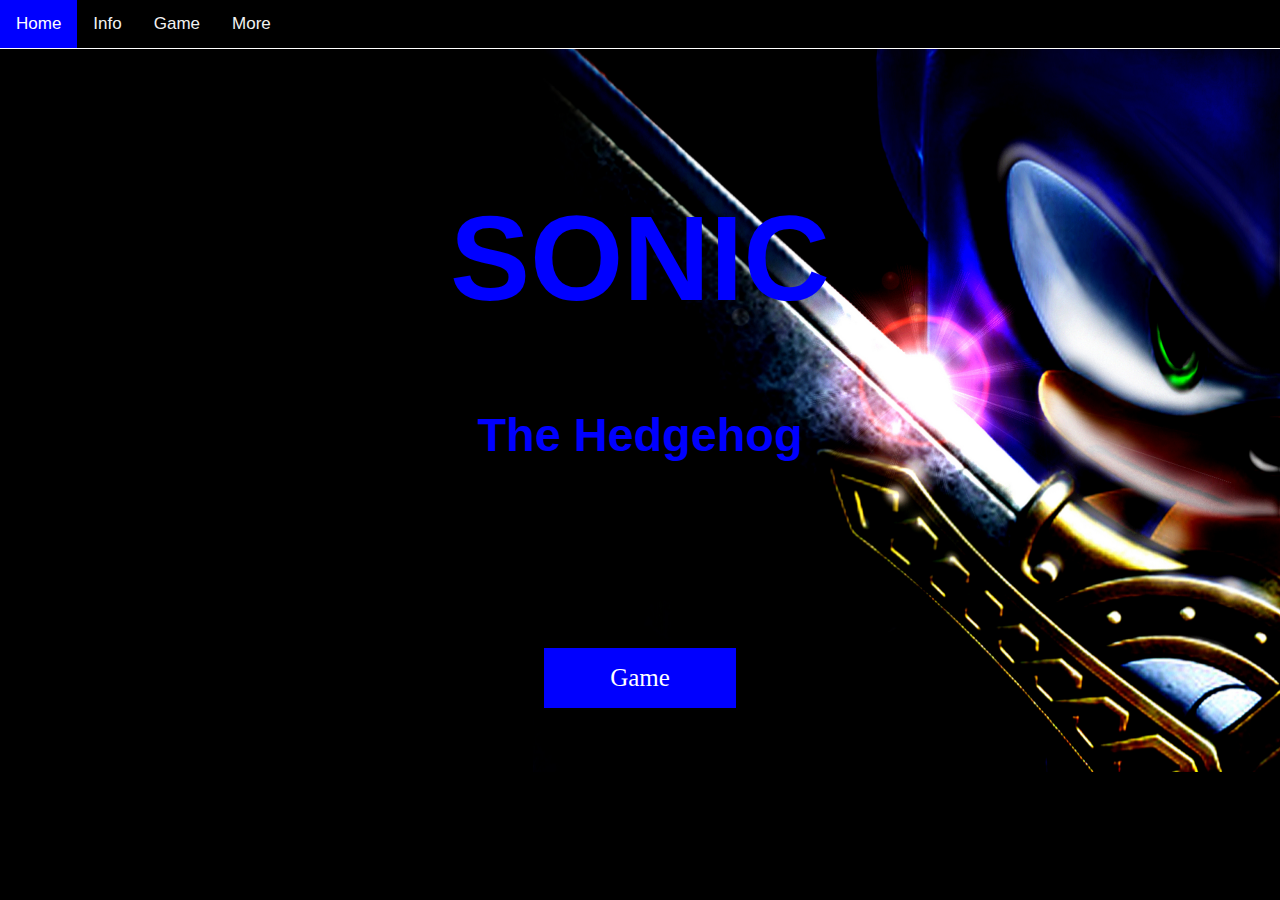
<file: index.html>
<!DOCTYPE html>
<html>
<head>
<meta name="viewport" content="width=device-width, initial-scale=1">
<link rel="stylesheet" href="https://cdnjs.cloudflare.com/ajax/libs/font-awesome/4.7.0/css/font-awesome.min.css">
<link rel="stylesheet" type="text/css" href="main.css">
<link rel="shortcut icon" href="sonicicon.ico">

</head>
    
    

<body>

<div class="topnav">
    <a class="active" href="index.html">Home</a>
    <a href="info.html">Info</a>
    <a href="game.html">Game</a>
    <a href="#more">More</a>
</div>
    
<div class="t">
    <br>
    <h1 style="font-size: 120px;"><b>SONIC</b></h1>
    <h3>The Hedgehog</h3>
    <br><br><br>
    <a href="game.html"><button class="btn" style="width: 15%;"><span>Game </span></button></a>
    <br><br>
</div>

<script>
    var slideIndex = 1;
    showSlides(slideIndex);

    function plusSlides(n) {
      showSlides(slideIndex += n);
    }

    function currentSlide(n) {
      showSlides(slideIndex = n);
    }

    function showSlides(n) {
      var i;
      var slides = document.getElementsByClassName("mySlides");
      var dots = document.getElementsByClassName("dot");
      if (n > slides.length) {slideIndex = 1}    
      if (n < 1) {slideIndex = slides.length}
      for (i = 0; i < slides.length; i++) {
          slides[i].style.display = "none";  
      }
      for (i = 0; i < dots.length; i++) {
          dots[i].className = dots[i].className.replace(" active", "");
      }
      slides[slideIndex-1].style.display = "block";  
      dots[slideIndex-1].className += " active";
    }
</script>
    
</body>
</html>
</file>
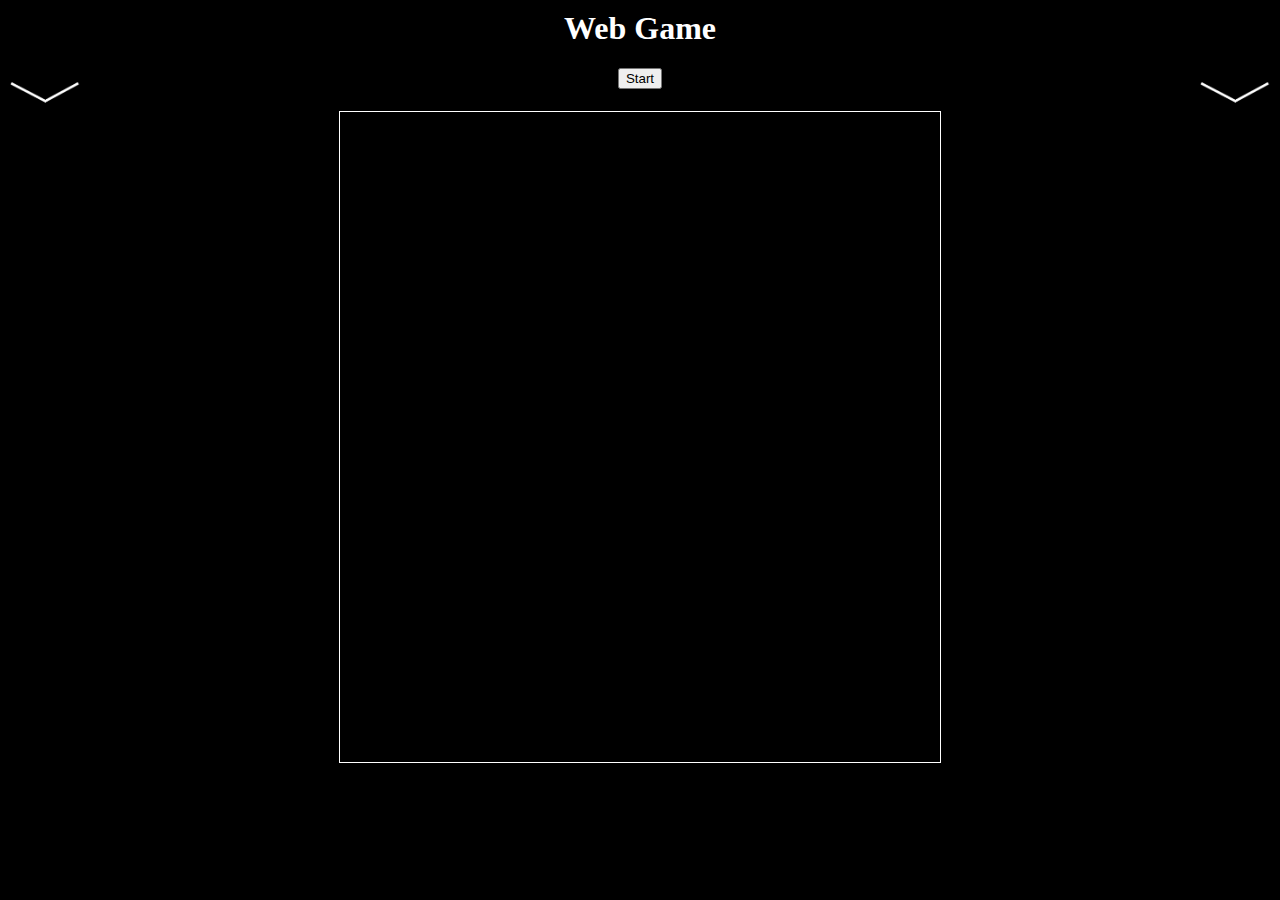
<file: canvas.html>
<!DOCTYPE html>
<html>
    <head>
        <link rel="stylesheet" type="text/css" href="main.css">
        <style>
            h1{
                font-family: cursive;
                font-size: 50;
                margin-top: 10px;
                text-align: center;
                color: white;
            }
        </style>
    </head>
    
    <body>
        
        
        <h1>Web Game</h1>
        
        <img src="downarrow.png" style="float: right; width: 7%" class="arw">
        
        <img src="downarrow.png" style="float: left; width: 7%" class="arw">
        
        <center><button onclick="startGame()" id="startb">Start</button></center>
        
        <h1 id="over"></h1>
        
        <center><canvas id="myCanvas" width="600" height="650" style="border:1px solid #FFFFFF;">
            Your browser does not support the HTML5 canvas tag.
            </canvas></center>
        
        <br>
        
        <h1 id="score"></h1>
        
        <img id="img1" src="rainbowbg.jpg" style="display: none">
        
        
        
        <script>
            var canvas = document.getElementById("myCanvas");
            var btn = document.getElementById("startb");
            var ctx = canvas.getContext("2d");
            ctx.fillStyle = "#000000";
            ctx.font = "30px Arial";
            var sD = document.getElementById("score");
            var gO = document.getElementById("over");
            //var bgSound = new sound("bg.mp3");
            var endSound = new sound("clang.mp3");
            
            
            function startGame(){
                if (btn.innerHTML == "Start"){
                    ctx.drawImage(img1, 0, 0);
                    var a = setInterval(fall, 20);
                    var b = setInterval(addObstacle, 700-score/10);
                    var c = setInterval(scorePlus, 500);
                    btn.innerHTML="Restart"
                    //bgSound.play();
                }
                else{
                    obstacleX = [];
                    obstacleY = [];
                    crash = false;
                    score = 0;
                    sX = 6;
                    sY = 6;
                    sFall = 1.5;
                    sAccel = 0;
                    w = 600;
                    h = 750;
                    rW = 25;
                    rH = 25;
                    oW = 35;
                    oH = 35;
                    cX = 300;
                    cY = 300;
                    cR = 15;
                    ctx.font = "30px Arial";
                    gO.innerHTML = "";
                }
            }
            /*window.onload = function(){
                ctx.drawImage(img1, 0, 0);
                var a = setInterval(fall, 20);
                var b = setInterval(addObstacle, 700-score/10);
                var c = setInterval(scorePlus, 500);
                //bgSound.play();
            };*/
            window.onkeydown = function(e) {
               if (!crash){
                   var key = e.keyCode ? e.keyCode : e.which;
                   if (key == 39) {
                        cX += sX;
                       if (cX>w-rW){
                           cX = w - rW;
                       }
                   }else if (key == 37) {
                       cX -= sX;
                       if (cX<0){
                           cX = 0;
                       }
                   }else if (key == 38) {
                       cY -= sY;
                       if (cY<0){
                           cY = 0;
                       }
                   }else if (key == 40) {
                       cY += sY;
                       if (cY>h-rH){
                           cY = h - rH;
                       }
                    }
                    clearMove();
                    showScore();
                    ctx.fillStyle = "#000000";
               }
            };
            function fall(){
                clearFall();
                ctx.fillStyle = "#FF0000";
                for (i=0; i<obstacleX.length; i+=1){
                    obstacleY[i] = obstacleY[i] + sFall;
                    contact(i);
                    if (!crash){
                        ctx.fillRect(obstacleX[i], obstacleY[i], oW, oH);
                    }
                }
                showScore();
            }
            function addObstacle(){
                var xNew = Math.random()*(600-oW);
                var yNew = -100
                obstacleX.push(xNew);
                obstacleY.push(yNew);
            }
            function contact(n){
                if (cX>obstacleX[n]-10 && cX<obstacleX[n] + oW + 10){
                    if (cY>obstacleY[n]-10 && cY<obstacleY[n] + oH + 10){
                        endSound.play();
                        //sD.innerHTML = "Score: " + score;
                        gO.innerHTML = "Game Over! Score: " + score;
                        //bgSound.stop();
                        ctx.clearRect(0, 0, w, h);
                        ctx.drawImage(img1, 0, 0);
                        crash = true;
                        clearInterval(a);
                        clearInterval(b);
                        clearInterval(c);
                    }
                }
            }
            function clearMove(){
                ctx.clearRect(0, 0, w, h);
                ctx.fillStyle = "#000000";
                ctx.drawImage(img1, 0, 0);
                circ();
                //ctx.fillRect(cX, cY, rW, rH);
                ctx.fillStyle = "#FF0000";
                for (i=0; i<obstacleX.length; i+=1){
                    ctx.fillRect(obstacleX[i], obstacleY[i], oW, oH);
                }
            }
            function clearFall(){
                ctx.fillStyle = "#000000";
                ctx.clearRect(0, 0, w, h);
                ctx.drawImage(img1, 0, 0);
                circ();
                //ctx.fillRect(cX, cY, rW, rH);
            }
            function scorePlus(){
                if (!crash){
                    score+=1;
                }
            }
            function showScore(){
                ctx.fillStyle = "#FFFFFF";
                if (!crash){
                    ctx.fillText("Score: " + score, 20, 40);
                }
                else{
                    ctx.fillStyle = "#000000";
                    ctx.font = "50px Arial"
                    ctx.fillText("Score: " + score, 200, 400);
                    showScore();
                }
            }
            function circ(){
                ctx.fillStyle = "#000000";
                ctx.beginPath();
                ctx.arc(cX, cY, cR, 0, 2 * Math.PI);
                ctx.fill();
            }
            
            var obstacleX = [];
            var obstacleY = [];
            var crash = false;
            var score = 0;
            var sX = 6;
            var sY = 6;
            var sFall = 1.5;
            var sAccel = 0;
            var w = 600;
            var h = 750;
            var rW = 25;
            var rH = 25;
            var oW = 35;
            var oH = 35;
            var cX = 300;
            var cY = 300;
            var cR = 15;
            var img1 = document.getElementById("img1");
            
            function sound(src) {
                this.sound = document.createElement("audio");
                this.sound.src = src;
                this.sound.setAttribute("preload", "auto");
                this.sound.setAttribute("controls", "none");
                this.sound.style.display = "none";
                document.body.appendChild(this.sound);
                this.play = function(){
                    this.sound.play();
                }
                this.stop = function(){
                    this.sound.pause();
                }
            }
            
        </script>
        
    </body>
</html>
</file>
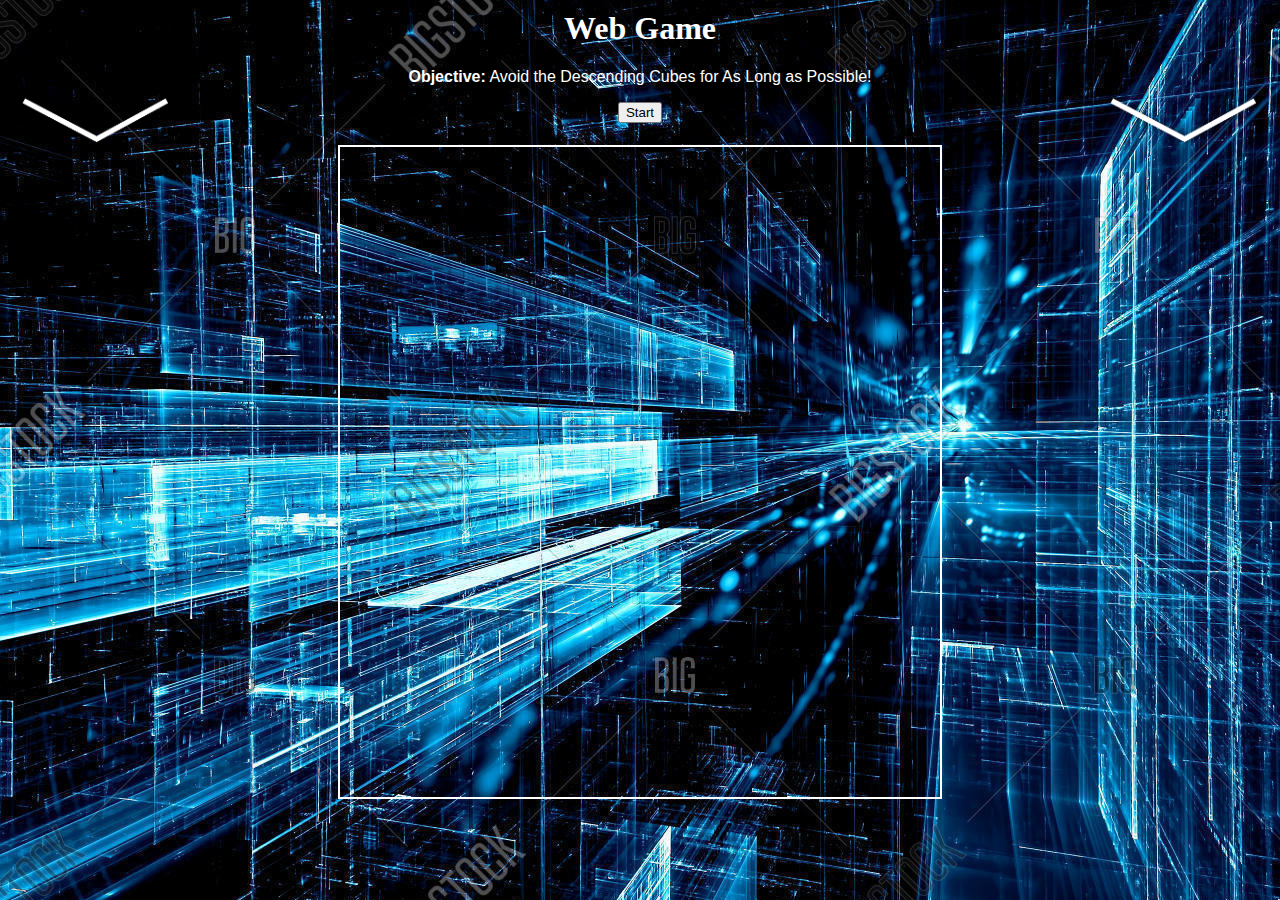
<file: game.html>
<!DOCTYPE html>
<html>
    <head>
        <link rel="stylesheet" type="text/css" href="main.css">
        <style>
            h1{
                font-family: cursive;
                font-size: 50;
                margin-top: 10px;
                text-align: center;
                color: white;
            }
            
            p{
                color: white;
                text-align: center;
            }
        </style>
    </head>
    
    <body style="background-image: url(techbg.jpg)">
        
        
        <h1>Web Game</h1>
        
        <img src="downarrow.png" style="float: right; width: 15%" class="arw">
        
        <img src="downarrow.png" style="float: left; width: 15%" class="arw">
        
        <p id="p"><b>Objective:</b> Avoid the Descending Cubes for As Long as Possible!</p>
        
        <center><button onclick="startGame()" id="startb">Start</button></center>
        
        <h1 id="over"></h1>
        
        <center><canvas id="myCanvas" width="600" height="650" style="border:2px solid #FFFFFF;">
            Your browser does not support the HTML5 canvas tag.
            </canvas></center>
        
        <br>
        
        <h1 id="score"></h1>
        
        <img id="img1" src="rainbowbg.jpg" style="display: none">
        <img id="img2" src="warning.png" style="display: none">
        
        
        
        <script>
            var canvas = document.getElementById("myCanvas");
            var btn = document.getElementById("startb");
            var p = document.getElementById("p");
            var ctx = canvas.getContext("2d");
            ctx.fillStyle = "#000000";
            ctx.font = "30px Arial";
            var sD = document.getElementById("score");
            var gO = document.getElementById("over");
            //var bgSound = new sound("bg.mp3");
            var endSound = new sound("clang.mp3");
            var img1 = document.getElementById("img1");
            var img2 = document.getElementById("img2");
            
            
            var obstacleX = [];
            var obstacleY = [];
            var crash = false;
            var score = 0;
            var sX = 6;
            var sY = 6;
            var sFall = 1;
            var sAccel = 0;
            var w = 600;
            var h = 750;
            var rW = 25;
            var rH = 25;
            var oW = 35;
            var oH = 35;
            var cX = 300;
            var cY = 300;
            var cR = 15;
            var phase = 0;
            var z = 0;
            
            
            function startGame(){
                if (btn.innerHTML == "Start"){
                    ctx.drawImage(img1, 0, 0);
                    var a = setInterval(fall, 20);
                    var b = setInterval(addObstacle, 700);
                    var c = setInterval(scorePlus, 500);
                    btn.innerHTML="Restart"
                    p.style.display = "none";
                    //bgSound.play();
                }
                else{
                    obstacleX = [];
                    obstacleY = [];
                    crash = false;
                    score = 0;
                    sX = 6;
                    sY = 6;
                    sFall = 1.5;
                    sAccel = 0;
                    w = 600;
                    h = 750;
                    rW = 25;
                    rH = 25;
                    oW = 35;
                    oH = 35;
                    cX = 300;
                    cY = 300;
                    cR = 15;
                    z = 0;
                    phase = 0;
                    ctx.font = "30px Arial";
                    gO.innerHTML = "";
                }
            }
            /*window.onload = function(){
                ctx.drawImage(img1, 0, 0);
                var a = setInterval(fall, 20);
                var b = setInterval(addObstacle, 700-score/10);
                var c = setInterval(scorePlus, 500);
                //bgSound.play();
            };*/
            window.onkeydown = function(e) {
               if (!crash){
                   var key = e.keyCode ? e.keyCode : e.which;
                   if (key == 39) {
                        cX += sX;
                       if (cX>w-rW){
                           cX = w - rW;
                       }
                   }else if (key == 37) {
                       cX -= sX;
                       if (cX<0){
                           cX = 0;
                       }
                   }else if (key == 38) {
                       cY -= sY;
                       if (cY<0){
                           cY = 0;
                       }
                   }else if (key == 40) {
                       cY += sY;
                       if (cY>h-rH){
                           cY = h - rH;
                       }
                    }
                    clearMove();
                    showScore();
                    if (score<5 && score%2==0){
                        ctx.drawImage(img2, 50, 400);
                    }
                    ctx.fillStyle = "#000000";
               }
            };
            function fall(){
                clearFall();
                if (phase%3==1){
                    ctx.fillStyle = "#FF0000";
                }
                else if (phase%3==1){
                    ctx.fillStyle = "#ffe41c";
                }
                else{
                    ctx.fillStyle = "#693a99";
                }
                for (i=0; i<obstacleX.length; i+=1){
                    obstacleY[i] = obstacleY[i] + sFall;
                    contact(i);
                    if (!crash){
                        ctx.fillRect(obstacleX[i], obstacleY[i], oW, oH);
                    }
                }
                if (score<5 && score%2==0){
                    ctx.drawImage(img2, 200, 420);
                }
                showScore();
            }
            function addObstacle(){
                var xNew = Math.random()*(600-oW);
                var yNew = -100
                obstacleX.push(xNew);
                obstacleY.push(yNew);
            }
            function contact(n){
                if (cX>obstacleX[n]-10 && cX<obstacleX[n] + oW + 10){
                    if (cY>obstacleY[n]-10 && cY<obstacleY[n] + oH + 10){
                        endSound.play();
                        //sD.innerHTML = "Score: " + score;
                        gO.innerHTML = "Game Over! Score: " + score;
                        //bgSound.stop();
                        ctx.clearRect(0, 0, w, h);
                        ctx.drawImage(img1, 0, 0);
                        crash = true;
                        clearInterval(a);
                        clearInterval(b);
                        clearInterval(c);
                    }
                }
            }
            function clearMove(){
                ctx.clearRect(0, 0, w, h);
                ctx.fillStyle = "#000000";
                ctx.drawImage(img1, 0, 0);
                circ();
                //ctx.fillRect(cX, cY, rW, rH);
                if (phase%3==1){
                    ctx.fillStyle = "#FF0000";
                }
                else if (phase%3==1){
                    ctx.fillStyle = "#ffe41c";
                }
                else{
                    ctx.fillStyle = "#693a99";
                }
                for (i=0; i<obstacleX.length; i+=1){
                    ctx.fillRect(obstacleX[i], obstacleY[i], oW, oH);
                }
            }
            function clearFall(){
                ctx.fillStyle = "#000000";
                ctx.clearRect(0, 0, w, h);
                ctx.drawImage(img1, 0, 0);
                circ();
                //ctx.fillRect(cX, cY, rW, rH);
            }
            function scorePlus(){
                if (!crash){
                    score+=1;
                    if (z%50==0){
                        phase+=1;
                        sFall+=0.8;
                    }
                    z+=1;
                }
            }
            function showScore(){
                ctx.fillStyle = "#FFFFFF";
                if (!crash){
                    ctx.fillText("Score: " + score, 20, 40);
                    ctx.fillText("Phase: " + phase, 20, 80);
                }
                else{
                    ctx.fillStyle = "#000000";
                    ctx.font = "50px Arial"
                    ctx.fillText("Score: " + score, 200, 400);
                    showScore();
                }
            }
            function circ(){
                ctx.fillStyle = "#000000";
                ctx.beginPath();
                ctx.arc(cX, cY, cR, 0, 2 * Math.PI);
                ctx.fill();
            }
            
            function sound(src) {
                this.sound = document.createElement("audio");
                this.sound.src = src;
                this.sound.setAttribute("preload", "auto");
                this.sound.setAttribute("controls", "none");
                this.sound.style.display = "none";
                document.body.appendChild(this.sound);
                this.play = function(){
                    this.sound.play();
                }
                this.stop = function(){
                    this.sound.pause();
                }
            }
            
        </script>
        
    </body>
</html>
</file>
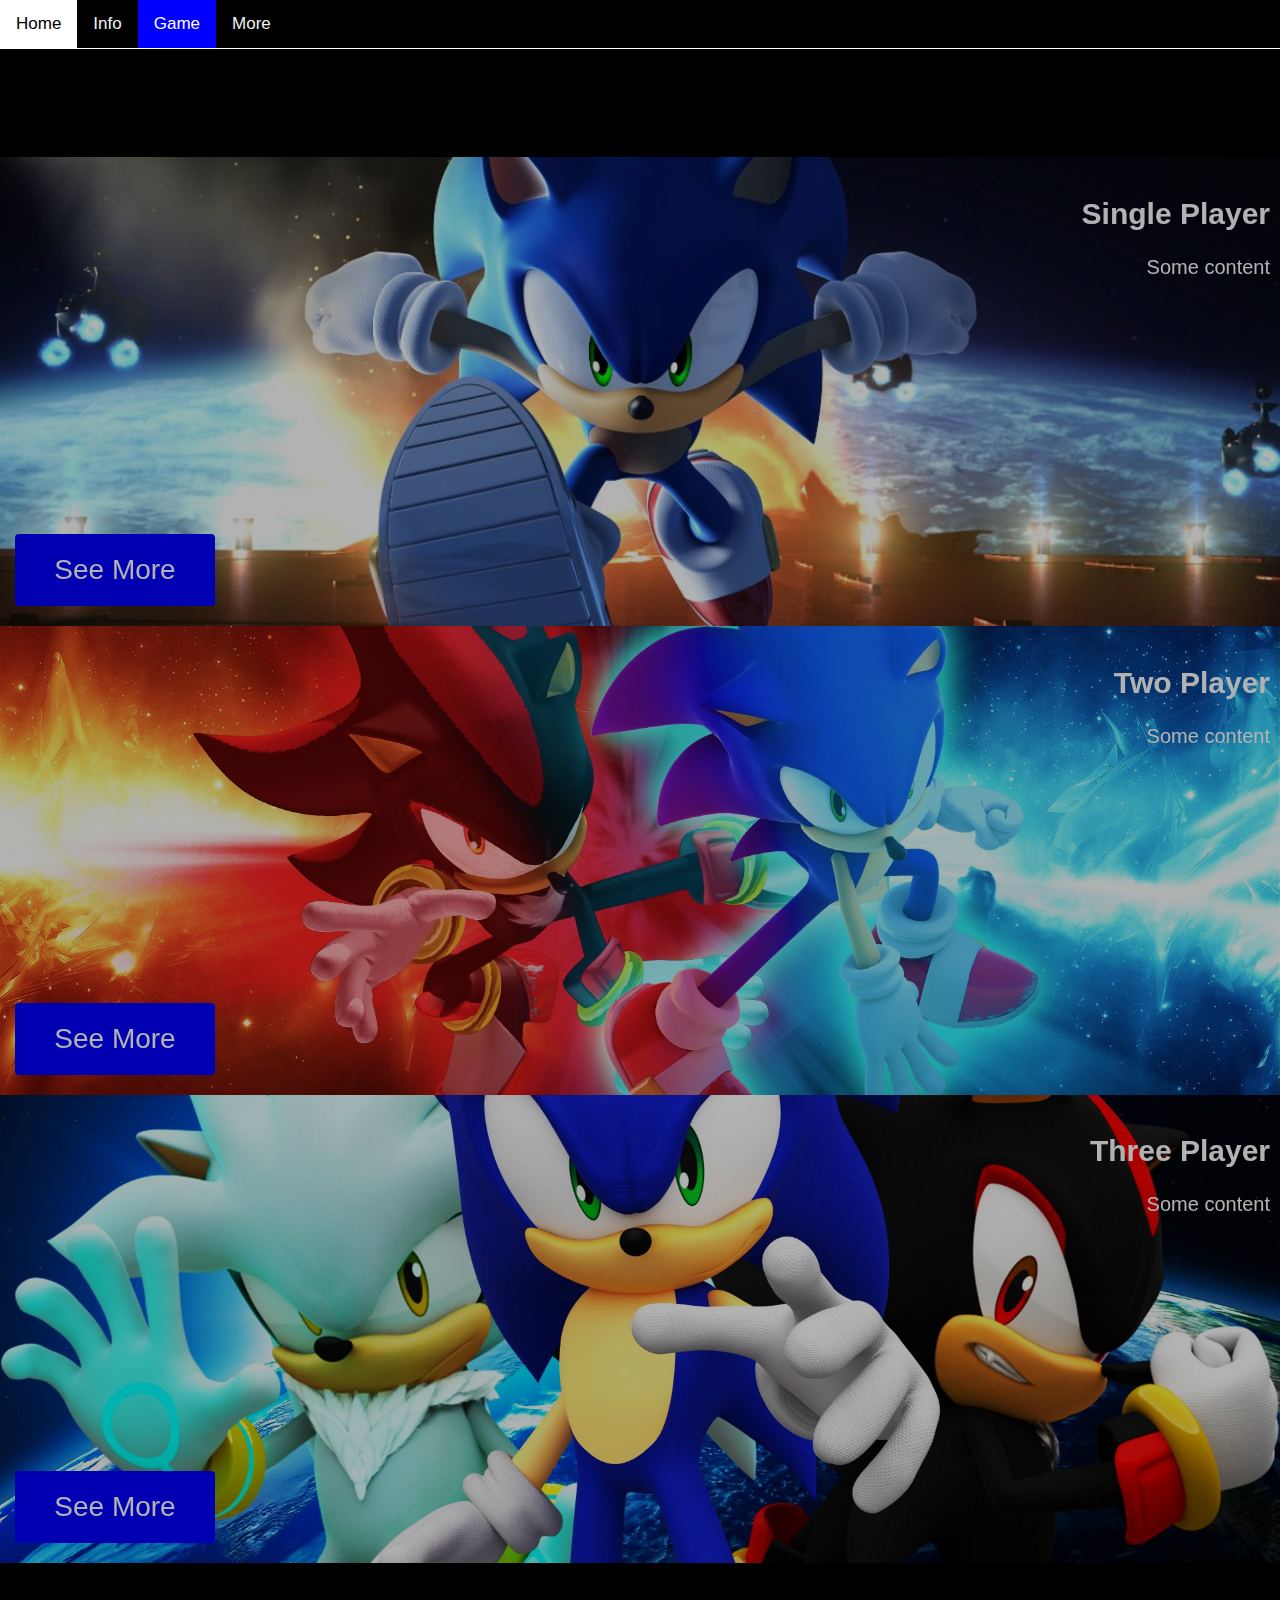
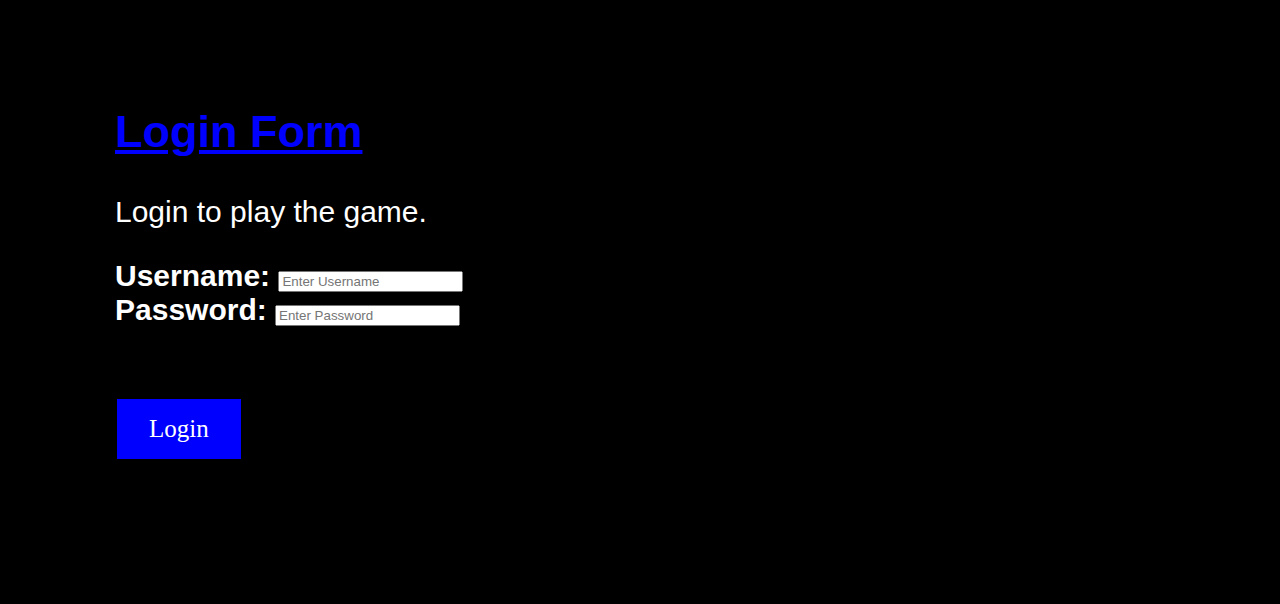
<file: gameinf.html>
<!DOCTYPE html>
<html>
<head>
    <meta name="viewport" content="width=device-width, initial-scale=1">
    <link rel="stylesheet" type="text/css" href="main.css">
    <link rel="shortcut icon" href="sonicicon.ico">
</head>
    
    

<body>
    <div class="topnav">
        <a href="index.html">Home</a>
        <a href="info.html">Info</a>
        <a class="active" href="gameinf.html">Game</a>
        <a href="#more">More</a>
    </div>
    
    <br><br><br><br><br><br>
    
    <div class="bg1 img3">
        <h2 style="text-align: right">Single Player</h2>
        <p style="text-align: right">Some content<br><br><br><br><br><br><br><br><br><br><br></p>
        <button class="button" onclick="more1()" id="btn1"><span>See More </span></button>
        <br>
    </div>
    
    <div class="moreinf" style="display: none" id="more1">
        <br>
        <h2 style="color: blue"><u>One Player</u></h2>
        <p>
           Testing testing 123
        </p>
        <br><br>
    </div>

    <div class="bg1 img2">
        <h2 style="text-align: right">Two Player</h2>
        <p style="text-align: right">Some content<br><br><br><br><br><br><br><br><br><br><br></p>
        <button class="button" onclick="more2()" id="btn2"><span>See More </span></button>
        <br>
    </div>
    
    <div class="moreinf" style="display: none" id="more2">
        <br>
        <h2 style="color: blue"><u>Two Player</u></h2>
        <p>
           Testing testing 123
        </p>
        <br><br>
    </div>

    <div class="bg1 img1">
        <h2 style="text-align: right">Three Player</h2>
        <p style="text-align: right">Some content<br><br><br><br><br><br><br><br><br><br><br></p>
        <button class="button" onclick="more3()" id="btn3"><span>See More </span></button>
        <br>
    </div>
    
    <div class="moreinf" style="display: none" id="more3">
        <br>
        <h2 style="color: blue"><u>Three Player</u></h2>
        <p>
           Testing testing 123
        </p>
        <br><br>
    </div>
    
    <br><br><br><br><br>
    
    <div class="form">
        <h2 style="color: blue"><u>Login Form</u></h2>
        <p>Login to play the game.</p>

        <label for="email"><b>Username:</b></label>
        <input type="text" placeholder="Enter Username" name="usr">
        <br>

        <label for="psw"><b>Password:</b></label>
        <input type="password" placeholder="Enter Password" name="psw">
        <br><br><br>

        <button type="submit" class="btn">Login</button>
    </div>

<br><br><br><br><br><br><br>

<script>
    var slideIndex = 1;
    showSlides(slideIndex);

    function plusSlides(n) {
      showSlides(slideIndex += n);
    }

    function currentSlide(n) {
      showSlides(slideIndex = n);
    }

    function showSlides(n) {
      var i;
      var slides = document.getElementsByClassName("mySlides");
      var dots = document.getElementsByClassName("dot");
      if (n > slides.length) {slideIndex = 1}    
      if (n < 1) {slideIndex = slides.length}
      for (i = 0; i < slides.length; i++) {
          slides[i].style.display = "none";  
      }
      for (i = 0; i < dots.length; i++) {
          dots[i].className = dots[i].className.replace(" active", "");
      }
      slides[slideIndex-1].style.display = "block";  
      dots[slideIndex-1].className += " active";
    }
    
    function more1() {
      var moreText = document.getElementById("more1");
      var btnText = document.getElementById("btn1");

      if (moreText.style.display === "none") {
        btnText.innerHTML = "See Less "; 
        moreText.style.display = "block";
      } else {
        btnText.innerHTML = "See More "; 
        moreText.style.display = "none";
      }
    }
    function more2() {
      var moreText = document.getElementById("more2");
      var btnText = document.getElementById("btn2");

      if (moreText.style.display === "none") {
        btnText.innerHTML = "See Less "; 
        moreText.style.display = "block";
      } else {
        btnText.innerHTML = "See More "; 
        moreText.style.display = "none";
      }
    }
    function more3() {
      var moreText = document.getElementById("more3");
      var btnText = document.getElementById("btn3");

      if (moreText.style.display === "none") {
        btnText.innerHTML = "See Less "; 
        moreText.style.display = "block";
      } else {
        btnText.innerHTML = "See More "; 
        moreText.style.display = "none";
      }
    }
    
    
</script>
    
</body>
</html>
</file>
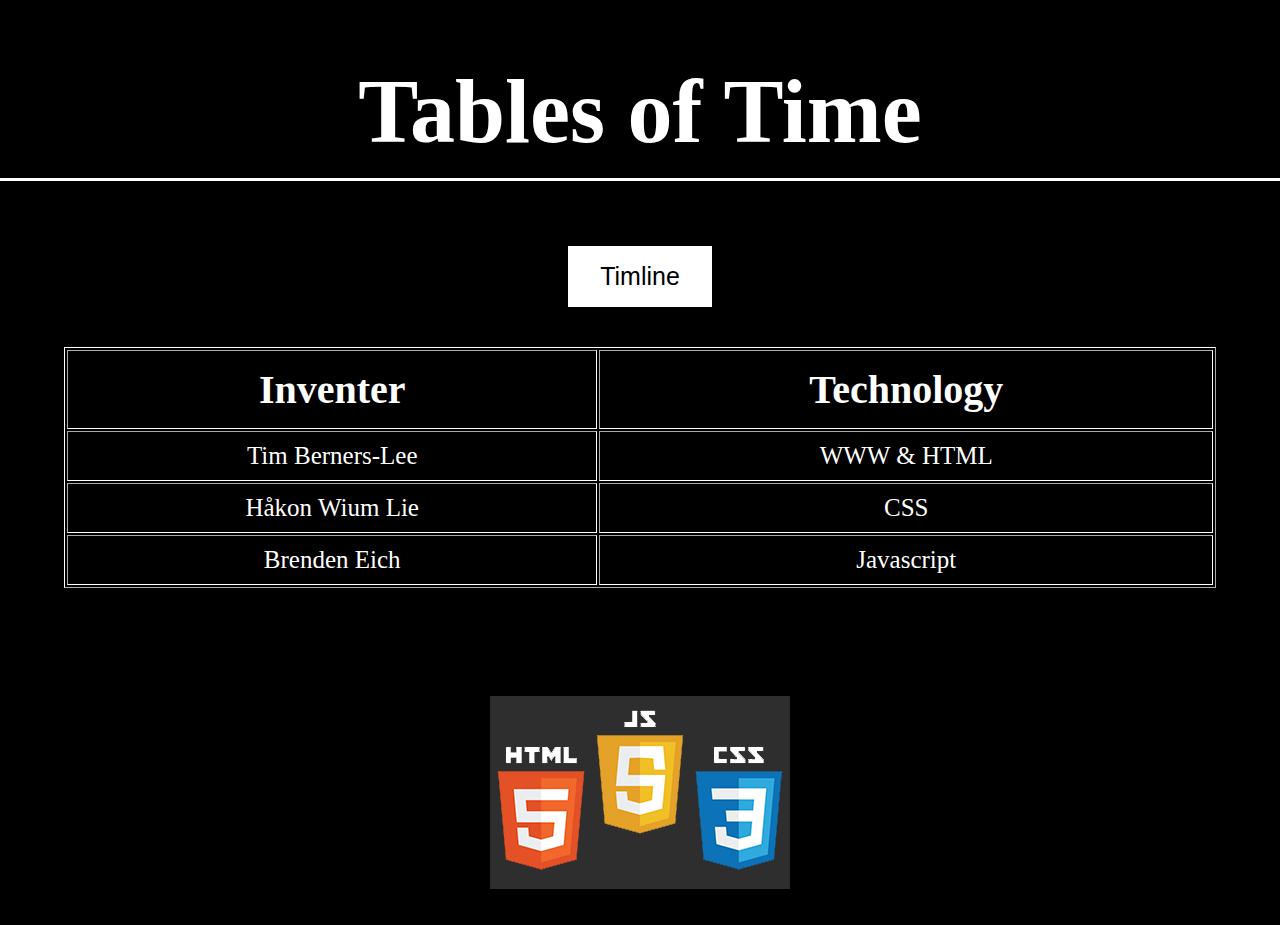
<file: tabtime.html>
<!DOCTYPE html>
<html>
    <head>
        <link rel="stylesheet" type="text/css" href="main.css">
    </head>
    <body>
        <h1 class="ttt">Tables of Time</h1>
        <center><button class="tbtn" onclick="show(0)">Timline</button></center>
        
        <div id="t0" style="display: none; margin-left: 5%; border-right: 1px solid white" class="pt">
            <h2><u>Timeline:</u></h2>
            <img src="downarrow.png" style="float: right" class="arw">
            <h3><b>1989</b> - Time Berners-Lee invents the WWW & HTML</h3>
            <br>
            <img src="www.jpg" style="width: 50%">
            
            <br><br><br><br>
            <h3><b>1995</b> - Brenden Eich invents JavaScript</h3>
            <br>
            <img src="js.png" style="width: 50%">
            
            <br><br><br><br>
            <h3><b>1996</b> - Håkon Wium Lie invents CSS</h3>
            <br>
            <img src="css-art.jpg" style="width: 50%">
            <br><br><br><br>
        </div>
        <br><br>
        
        <table class="tt" border="1">
            <th><b>Inventer</b></th><th><b>Technology</b></th>
          <tr>
              <td onclick="show(1)">Tim Berners-Lee</td><td onclick="show(2)">WWW & HTML</td>
          </tr>
          <tr>
             <td onclick="show(3)">Håkon Wium Lie</td><td onclick="show(4)">CSS</td>
          </tr>
          <tr>
             <td onclick="show(5)">Brenden Eich</td><td onclick="show(6)">Javascript</td>
          </tr>
        </table>
        
        <div id="t1" style="display: none" class="pt">
            <h2 style="text-align: center">Tim Berners-Lee</h2>
            <img src="timberners.jpg" style="width: 30%; float: right; padding-left: 5%">
            <ul>
                <li>Full Name: Timothy John Berners-Lee</li>
                <li>Born on June 8, 1955</li>
                <li>Occupation: Professor of Computer Science at Oxford & MIT</li>
                <li>Spouse: Rosemary Leith</li>
                <li>Known For: HTML & WWW</li>
                <li>Nationality: British</li>
            </ul>
        </div>
        
        <div id="t2" style="display: none" class="pt">
            <h2 style="text-align: center">HTML & WWW</h2>
            <img src="web.jpeg" style="width: 45%; float: right; padding-left: 5%">
            <ul>
                <li>HTML = "Hypertext Markup Language"</li>
                <li>WWW = "World Wide Web"</li>
                <li>Made in 1989 by Tim Berners-Lee</li>
                <li>Released to Public in August 1991</li>
                <li>Basis for Billions of Webpages</li>
            </ul>
        </div>
        
        <div id="t3" style="display: none" class="pt">
            <h2 style="text-align: center">Håkon Wium Lie</h2>
            <img src="hakon.jpg" style="width: 30%; float: right; padding-left: 5%">
            <ul>
                <li>Full Name: Håkon Wium Lie</li>
                <li>Born: July 27, 1965</li>
                <li>Education: PhD from University of Oslo</li>
                <li>Known For: Cascading Style Sheets</li>
                <li>Nationality: Norweigan</li>
            </ul>
        </div>
        
        <div id="t4" style="display: none" class="pt">
            <h2 style="text-align: center">CSS</h2>
            <img src="css.jpeg" style="width: 40%; float: right; padding-left: 5%">
            <ul>
                <li>CSS = Cascading Style Sheets</li>
                <li>Used alongside HTML to style websites</li>
                <li>Made in 1996 by Håkon Wium Lie</li>
                <li>First used in browser in 2000</li>
            </ul>
        </div>
        
        <div id="t5" style="display: none" class="pt">
            <h2 style="text-align: center">Brenden Eich</h2>
            <img src="eich.jpg" style="width: 30%; float: right; padding-left: 5%">
            <ul>
                <li>Full Name: Brendan Eich</li>
                <li>Born: July 27, 1965</li>
                <li>Education: BSE - Santa Clara University, Master's - University of Illinois</li>
                <li>Occupation: CEO of Brave Software</li>
                <li>Known For: JavaScript</li>
                <li>Nationality: American</li>
            </ul>
        </div>
        
        <div id="t6" style="display: none" class="pt">
            <h2 style="text-align: center">JavaScript</h2>
            <img src="js.png" style="width: 40%; float: right; padding-left: 5%">
            <ul>
                <li>JS = JavaScript</li>
                <li>Compatible with HTML & CSS</li>
                <li>Interpreted Programming Language</li>
                <li>Prototype made in May, 1995 by Brendan Eich</li>
                <li>Deployed made in December, 1995</li>
            </ul>
        </div>
        
        <br><br><br><br><br><br>
        
        <center><img src="trio.png" id="tri"></center>
        
        <br><br>
    </body>
    
    <script>
        function show(n){
            var inf = document.getElementById("t"+n);
            var arrow = document.getElementById("tri");
            if (inf.style.display === "none"){
                inf.style.display = "block";
                arrow.style.display = "none";
            }
            else{
                inf.style.display = "none";
                arrow.style.display = "block";
            }
            if (n!="1"){
                var a = document.getElementById("t1");
                a.style.display = "none";
            }if (n!="2"){
                var a = document.getElementById("t2");
                a.style.display = "none";
            }if (n!="3"){
                var a = document.getElementById("t3");
                a.style.display = "none";
            }if (n!="4"){
                var a = document.getElementById("t4");
                a.style.display = "none";
            }if (n!="5"){
                var a = document.getElementById("t5");
                a.style.display = "none";
            }if (n!="6"){
                var a = document.getElementById("t6");
                a.style.display = "none";
            }
        }
    </script>

</html>
</file>
<file: main.css>
body {
    margin: 0;
    font-family: Arial, Helvetica, sans-serif;
    background-color: black;
}

.t{
    background-color: #0000ff;
    color: blue;
    text-align: center;
    padding: 15px 0px;
    font-size: 40px;
    background-image: url("sonic1.jpg");
    height: 50%; 
    background-position: center;
    background-repeat: no-repeat;
    background-size: cover;
}

.inf{
    color: white;
    padding: 10px 20px;
    text-align: center;
    font-size: 30px;
}

.bg1 {
    margin: 0;
    font-family: Arial, Helvetica, sans-serif;
    /* The image used */

    /* Full height */
    height: 50%; 

    /* Center and scale the image nicely */
    background-position: center;
    background-repeat: no-repeat;
    background-size: cover;
    padding: 15px 10px;
    color: white;
    filter: brightness(0.7);
    font-size: 20px;
}

.bg1:hover{
    filter: brightness(1);
}

.img1{
    background-image: url(sonic.jpg);
}
.img2{
    background-image: url(sonic3.jpg);
}
.img3{
    background-image: url(sonic2.png);
}
.img4{
    background-image: url(sonicbg.jpg);
}


.topnav {
  overflow: hidden;
  background-color: black;
    border-bottom: 1px solid white;
}

.topnav a {
  float: left;
  color: #f2f2f2;
  text-align: center;
  padding: 14px 16px;
  text-decoration: none;
  font-size: 17px;
}

.topnav a:hover {
  background-color: white;
  color: black;
}

.topnav a.active {
  background-color: #0000ff;
  color: white;
}

@media screen and (max-width: 500px) {
  .navbar a {
    float: none;
    display: block;
  }
}


* {box-sizing: border-box}
.mySlides {display: none}
img {vertical-align: middle;}

/* Slideshow container */
.slideshow-container {
  max-width: 1200px;
  position: relative;
  margin: auto;
}

/* Next & previous buttons */
.prev, .next {
  cursor: pointer;
  position: absolute;
  top: 50%;
  width: auto;
  padding: 16px;
  margin-top: -22px;
  color: white;
  font-weight: bold;
  font-size: 18px;
  transition: 0.6s ease;
  border-radius: 0 3px 3px 0;
  user-select: none;
}

/* Position the "next button" to the right */
.next {
  right: 0;
  border-radius: 3px 0 0 3px;
}

/* On hover, add a black background color with a little bit see-through */
.prev:hover, .next:hover {
  background-color: rgba(0,0,0,0.8);
}

/* Caption text */
.text {
  color: #f2f2f2;
  font-size: 30px;
  padding: 8px 12px;
  position: absolute;
  bottom: 8px;
  width: 100%;
  text-align: center;
}

/* Number text (1/3 etc) */
.numbertext {
  color: #f2f2f2;
  font-size: 12px;
  padding: 8px 12px;
  position: absolute;
  top: 0;
}

/* The dots/bullets/indicators */
.dot {
  cursor: pointer;
  height: 18px;
  width: 18px;
  margin: 0 2px;
  background-color: #bbb;
  border-radius: 50%;
  display: inline-block;
  transition: background-color 0.6s ease;
}

.active, .dot:hover {
  background-color: blue;
}

/* Fading animation */
.fade {
  -webkit-animation-name: fade;
  -webkit-animation-duration: 1.5s;
  animation-name: fade;
  animation-duration: 1.5s;
}

@-webkit-keyframes fade {
  from {opacity: .4} 
  to {opacity: 1}
}

@keyframes fade {
  from {opacity: .4} 
  to {opacity: 1}
}

/* On smaller screens, decrease text size */
@media only screen and (max-width: 300px) {
  .prev, .next,.text {font-size: 11px}
}


.button {
  border-radius: 4px;
  background-color: blue;
  border: none;
  color: #FFFFFF;
  text-align: center;
  font-size: 28px;
  padding: 20px;
  width: 200px;
  transition: all 0.5s;
  cursor: pointer;
  margin: 5px;
}

.button span {
  cursor: pointer;
  display: inline-block;
  position: relative;
  transition: 0.5s;
}

.button span:after {
  content: '\00bb';
  position: absolute;
  opacity: 0;
  top: 0;
  right: -20px;
  transition: 0.5s;
}

.button:hover span {
  padding-right: 25px;
}

.button:hover span:after {
  opacity: 1;
  right: 0;
}

.btn {
    background-color: blue;
    font-family: Times New Roman;
    border: none;
    color: white;
    padding: 16px 32px;
    text-align: center;
    font-size: 25px;
    margin: 4px 2px;
    transition: 0.2s;
}

.btn:hover {
    background-color: white;
    color: blue;
    cursor: pointer;
}

.tbtn {
    background-color: white;
    border: none;
    color: black;
    padding: 16px 32px;
    text-align: center;
    align-content: center;
    font-size: 25px;
    margin: 4px 2px;
    transition: 0.2s;
}

.tbtn:hover {
    background-color: green;
    color: white;
    cursor: pointer;
    align-content: center;
}

.im {
    border: 1px solid black;
    background: url(spiderman_copy.jpg);
    background-repeat: no-repeat;
    background-size: contain;
}

.imgline{
    background-color: blue;
    padding: 30px 20px;
}

.imgs{
    padding: 15px 10px;
    width: 33%;
}

.moreinf{
    text-align: left;
    margin-left: 50px;
    color: white;
    padding: 10px 10px;
    font-size: 25px;
    display: none;
}

.form{
    margin-left: 100px;
    text-align: left;
    font-size: 30px;
    padding: 15px;
    color: white;
}

.ttt{
    font-size: 90px;
    font-family: cursive;
    color: white;
    text-align: center;
    border-bottom: 3px solid white;
    padding-bottom: 15px;
    animation: drop 0.8s forwards ease-in;
}

.tt{
    border: 1;
    font-family: "Trebuchet MS";
    border-color: white;
    color: white;
    margin-left: 5%;
    text-align: center;
    width: 90%;
}

td{
   padding: 10px;
    font-size: 25px;
    font-family: Times New Roman;
}

th{
    padding: 15px;
    font-size: 40px;
    font-family: cursive;
}

td:hover{
    background-color: grey;
    cursor: pointer;
}

.pt{
    color: white;
    font-size: 30px;
    font-family: Times New Roman, cursive;
    width: 90%;
    text-align: left;
    margin-left: 10%;
    margin-right: 10%;
}

.arw{
    animation: downarw 1s alternate infinite ease-out;
    width: 40%;
}

.srun{
    animation: cross 2s forwards infinite cubic-bezier(0, .54, 1, .31);
}

@keyframes cross{
    from{ transform: translateX(300px)}
    to{transform: translateX(-1500px)}
}

@keyframes drop{
    0%{ transform: translateY(-250px)}
    80%{ transform: translateY(10px)}
    100%{ transform: translateY(0)}
}

@keyframes downarw{
    from{ transform: translateY(0px)}
    to{ transform: translateY(200px)}
}
</file>
